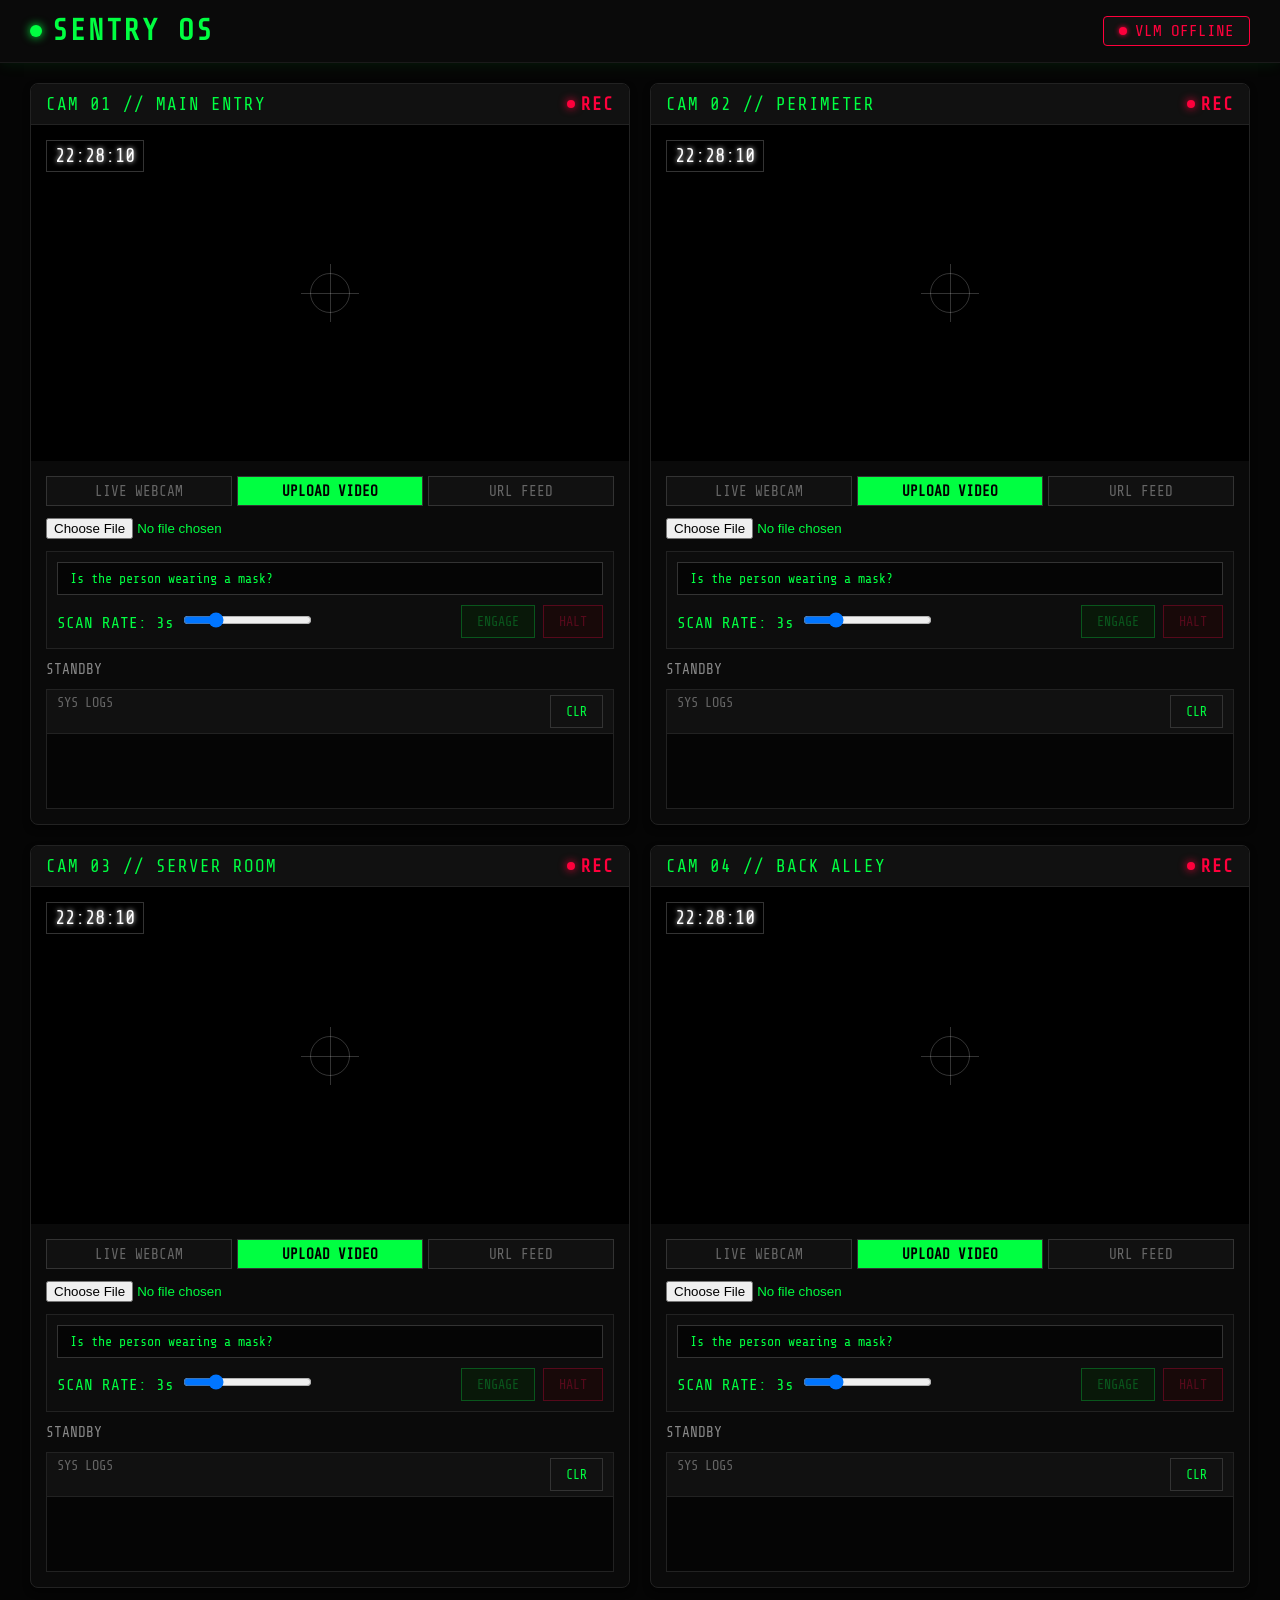
<file: index.html>
<!DOCTYPE html>
<html lang="en">
<head>
    <meta charset="UTF-8">
    <meta name="viewport" content="width=device-width, initial-scale=1.0">
    <title>SENTRY OS - Active Monitoring</title>
    <link rel="stylesheet" href="style.css">
    <link href="https://fonts.googleapis.com/css2?family=Share+Tech+Mono&display=swap" rel="stylesheet">
</head>
<body>

  <header class="sys-header">
    <div class="logo">
      <span class="pulse-dot"></span> SENTRY OS
    </div>
    <div id="global-connection-status" class="status checking">
      <span class="dot"></span>
      <span id="global-status-text">INITIALIZING VLM...</span>
    </div>
  </header>

  <div class="grid-4-layout" id="main-grid">

    <!-- CAMERA 1 -->
    <div class="stream-panel" id="stream-1">
      <div class="panel-header">
        <div class="cam-title">CAM 01 // MAIN ENTRY</div>
        <div class="rec-indicator"><span class="dot"></span> REC</div>
      </div>
      
      <div class="video-container">
        <video class="video" autoplay muted loop playsinline></video>
        <div class="overlay-info">
          <div class="timestamp" id="ts-1">00:00:00</div>
          <div class="crosshair"></div>
        </div>
      </div>

      <div class="cam-controls">
        <nav class="mode-tabs">
          <button class="tab" data-mode="webcam">LIVE WEBCAM</button>
          <button class="tab active" data-mode="file">UPLOAD VIDEO</button>
          <button class="tab" data-mode="url">URL FEED</button>
        </nav>
        
        <div class="input-controls">
          <div class="file-input-area mode-input"><input type="file" class="video-file" accept="video/*,image/*"></div>
          <div class="url-input-area hidden mode-input"><input type="text" class="video-url" placeholder="Enter feed URL..."><button class="load-url-btn">LINK</button></div>
        </div>

        <div class="vlm-config">
          <input type="text" class="prompt-input" value="Is the person wearing a mask?" placeholder="VLM Directive...">
          <div class="settings-row">
            <label>SCAN RATE: <span class="interval-value">3</span>s <input type="range" class="interval-slider" min="1" max="10" value="3"></label>
            <div class="action-buttons">
              <button class="start-btn" disabled>ENGAGE</button>
              <button class="stop-btn" disabled>HALT</button>
            </div>
          </div>
        </div>
        
        <div class="process-status"><span class="process-text">STANDBY</span></div>
        
        <div class="log-section">
          <div class="log-header">
            <span>SYS LOGS</span>
            <button class="clear-history-btn">CLR</button>
          </div>
          <div class="response-history"></div>
        </div>
      </div>
    </div>

    <!-- CAMERA 2 -->
    <div class="stream-panel" id="stream-2">
      <div class="panel-header">
        <div class="cam-title">CAM 02 // PERIMETER</div>
        <div class="rec-indicator"><span class="dot"></span> REC</div>
      </div>
      
      <div class="video-container">
        <video class="video" autoplay muted loop playsinline></video>
        <div class="overlay-info">
          <div class="timestamp" id="ts-2">00:00:00</div>
          <div class="crosshair"></div>
        </div>
      </div>

      <div class="cam-controls">
        <nav class="mode-tabs">
          <button class="tab" data-mode="webcam">LIVE WEBCAM</button>
          <button class="tab active" data-mode="file">UPLOAD VIDEO</button>
          <button class="tab" data-mode="url">URL FEED</button>
        </nav>
        
        <div class="input-controls">
          <div class="file-input-area mode-input"><input type="file" class="video-file" accept="video/*,image/*"></div>
          <div class="url-input-area hidden mode-input"><input type="text" class="video-url" placeholder="Enter feed URL..."><button class="load-url-btn">LINK</button></div>
        </div>

        <div class="vlm-config">
          <input type="text" class="prompt-input" value="Is the person wearing a mask?" placeholder="VLM Directive...">
          <div class="settings-row">
            <label>SCAN RATE: <span class="interval-value">3</span>s <input type="range" class="interval-slider" min="1" max="10" value="3"></label>
            <div class="action-buttons">
              <button class="start-btn" disabled>ENGAGE</button>
              <button class="stop-btn" disabled>HALT</button>
            </div>
          </div>
        </div>
        
        <div class="process-status"><span class="process-text">STANDBY</span></div>
        
        <div class="log-section">
          <div class="log-header">
            <span>SYS LOGS</span>
            <button class="clear-history-btn">CLR</button>
          </div>
          <div class="response-history"></div>
        </div>
      </div>
    </div>

    <!-- CAMERA 3 -->
    <div class="stream-panel" id="stream-3">
      <div class="panel-header">
        <div class="cam-title">CAM 03 // SERVER ROOM</div>
        <div class="rec-indicator"><span class="dot"></span> REC</div>
      </div>
      
      <div class="video-container">
        <video class="video" autoplay muted loop playsinline></video>
        <div class="overlay-info">
          <div class="timestamp" id="ts-3">00:00:00</div>
          <div class="crosshair"></div>
        </div>
      </div>

      <div class="cam-controls">
        <nav class="mode-tabs">
          <button class="tab" data-mode="webcam">LIVE WEBCAM</button>
          <button class="tab active" data-mode="file">UPLOAD VIDEO</button>
          <button class="tab" data-mode="url">URL FEED</button>
        </nav>
        
        <div class="input-controls">
          <div class="file-input-area mode-input"><input type="file" class="video-file" accept="video/*,image/*"></div>
          <div class="url-input-area hidden mode-input"><input type="text" class="video-url" placeholder="Enter feed URL..."><button class="load-url-btn">LINK</button></div>
        </div>

        <div class="vlm-config">
          <input type="text" class="prompt-input" value="Is the person wearing a mask?" placeholder="VLM Directive...">
          <div class="settings-row">
            <label>SCAN RATE: <span class="interval-value">3</span>s <input type="range" class="interval-slider" min="1" max="10" value="3"></label>
            <div class="action-buttons">
              <button class="start-btn" disabled>ENGAGE</button>
              <button class="stop-btn" disabled>HALT</button>
            </div>
          </div>
        </div>
        
        <div class="process-status"><span class="process-text">STANDBY</span></div>
        
        <div class="log-section">
          <div class="log-header">
            <span>SYS LOGS</span>
            <button class="clear-history-btn">CLR</button>
          </div>
          <div class="response-history"></div>
        </div>
      </div>
    </div>

    <!-- CAMERA 4 -->
    <div class="stream-panel" id="stream-4">
      <div class="panel-header">
        <div class="cam-title">CAM 04 // BACK ALLEY</div>
        <div class="rec-indicator"><span class="dot"></span> REC</div>
      </div>
      
      <div class="video-container">
        <video class="video" autoplay muted loop playsinline></video>
        <div class="overlay-info">
          <div class="timestamp" id="ts-4">00:00:00</div>
          <div class="crosshair"></div>
        </div>
      </div>

      <div class="cam-controls">
        <nav class="mode-tabs">
          <button class="tab" data-mode="webcam">LIVE WEBCAM</button>
          <button class="tab active" data-mode="file">UPLOAD VIDEO</button>
          <button class="tab" data-mode="url">URL FEED</button>
        </nav>
        
        <div class="input-controls">
          <div class="file-input-area mode-input"><input type="file" class="video-file" accept="video/*,image/*"></div>
          <div class="url-input-area hidden mode-input"><input type="text" class="video-url" placeholder="Enter feed URL..."><button class="load-url-btn">LINK</button></div>
        </div>

        <div class="vlm-config">
          <input type="text" class="prompt-input" value="Is the person wearing a mask?" placeholder="VLM Directive...">
          <div class="settings-row">
            <label>SCAN RATE: <span class="interval-value">3</span>s <input type="range" class="interval-slider" min="1" max="10" value="3"></label>
            <div class="action-buttons">
              <button class="start-btn" disabled>ENGAGE</button>
              <button class="stop-btn" disabled>HALT</button>
            </div>
          </div>
        </div>
        
        <div class="process-status"><span class="process-text">STANDBY</span></div>
        
        <div class="log-section">
          <div class="log-header">
            <span>SYS LOGS</span>
            <button class="clear-history-btn">CLR</button>
          </div>
          <div class="response-history"></div>
        </div>
      </div>
    </div>

  </div>

  <!-- Custom Toast Notifications Container -->
  <div id="toast-container" class="toast-container"></div>

  <!-- Browser Notification Permission Prompt / Overlay -->
  <div id="notification-permission-banner" class="hidden">
    SENTRY OS requires notification permissions to alert you of detected threats.
    <button id="enable-notifications-btn">Enable</button>
  </div>

  <script src="app.js?v=8"></script>
</body>
</html>
</file>
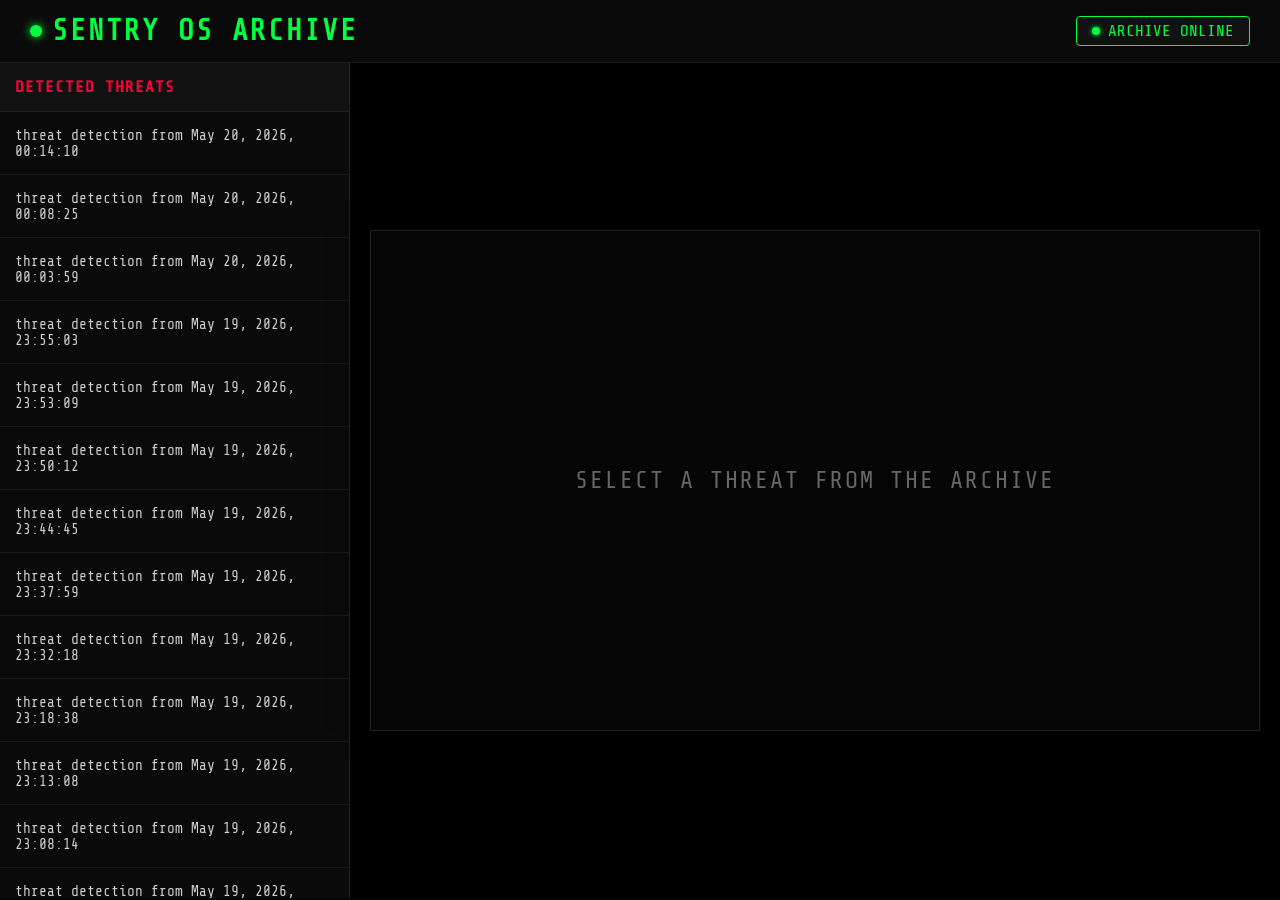
<file: threat_viewer.html>
<!DOCTYPE html>
<html lang="en">
<head>
    <meta charset="UTF-8">
    <meta name="viewport" content="width=device-width, initial-scale=1.0">
    <title>SENTRY OS - Threat Archive</title>
    <link rel="stylesheet" href="style.css">
    <link rel="stylesheet" href="threat_viewer.css">
    <link href="https://fonts.googleapis.com/css2?family=Share+Tech+Mono&display=swap" rel="stylesheet">
</head>
<body>
    <header class="sys-header">
        <div class="logo">
            <span class="pulse-dot"></span> SENTRY OS ARCHIVE
        </div>
        <div class="status connected">
            <span class="dot"></span> ARCHIVE ONLINE
        </div>
    </header>

    <div class="archive-container">
        <div class="sidebar">
            <div class="sidebar-header">DETECTED THREATS</div>
            <ul id="threat-list">
                <!-- Populated by JS -->
            </ul>
        </div>
        <div class="main-view">
            <div id="video-wrapper">
                <video id="threat-video" controls autoplay></video>
                <div class="no-video-msg">SELECT A THREAT FROM THE ARCHIVE</div>
            </div>
        </div>
    </div>

    <script src="threat_viewer.js"></script>
</body>
</html>
</file>
<file: style.css>
* {
    margin: 0;
    padding: 0;
    box-sizing: border-box;
}

body {
    font-family: 'Share Tech Mono', monospace;
    background: #050505;
    color: #00ff41; /* Hacker/security green */
    min-height: 100vh;
    overflow-x: hidden;
}

/* Header */
.sys-header {
    display: flex;
    justify-content: space-between;
    align-items: center;
    padding: 15px 30px;
    background: #0a0a0a;
    border-bottom: 1px solid #1a1a1a;
    box-shadow: 0 0 15px rgba(0, 255, 65, 0.1);
}

.logo {
    font-size: 1.8rem;
    font-weight: 600;
    letter-spacing: 2px;
    display: flex;
    align-items: center;
    gap: 10px;
}

.pulse-dot {
    width: 12px;
    height: 12px;
    background: #00ff41;
    border-radius: 50%;
    box-shadow: 0 0 10px #00ff41;
    animation: pulse 2s infinite;
}

/* Status Indicators */
.status {
    display: flex;
    align-items: center;
    gap: 8px;
    font-size: 1rem;
    padding: 5px 15px;
    border: 1px solid #333;
    border-radius: 4px;
    background: #111;
}

.status .dot {
    width: 8px;
    height: 8px;
    border-radius: 50%;
    background: #666;
}

.status.connected { border-color: #00ff41; color: #00ff41; }
.status.connected .dot { background: #00ff41; box-shadow: 0 0 5px #00ff41; }
.status.disconnected { border-color: #ff003c; color: #ff003c; }
.status.disconnected .dot { background: #ff003c; box-shadow: 0 0 5px #ff003c; }
.status.checking { border-color: #ffb700; color: #ffb700; }
.status.checking .dot { background: #ffb700; animation: pulse 1s infinite; }

/* Grid Layout */
.grid-4-layout {
    display: grid;
    grid-template-columns: repeat(2, 1fr);
    gap: 20px;
    padding: 20px 30px;
    max-width: 1920px;
    margin: 0 auto;
}

/* Stream Panel */
.stream-panel {
    background: #0a0a0a;
    border: 1px solid #222;
    border-radius: 8px;
    display: flex;
    flex-direction: column;
    overflow: hidden;
    transition: all 0.3s ease;
    box-shadow: 0 4px 6px rgba(0,0,0,0.5);
    position: relative;
}

.panel-header {
    display: flex;
    justify-content: space-between;
    padding: 10px 15px;
    background: #111;
    border-bottom: 1px solid #222;
    font-size: 1.1rem;
    letter-spacing: 1px;
}

.rec-indicator {
    color: #ff003c;
    display: flex;
    align-items: center;
    gap: 6px;
    font-weight: bold;
}

.rec-indicator .dot {
    width: 8px;
    height: 8px;
    background: #ff003c;
    border-radius: 50%;
    box-shadow: 0 0 8px #ff003c;
    animation: blink 1s infinite;
}

/* Video Area */
.video-container {
    position: relative;
    background: #000;
    aspect-ratio: 16/9;
    display: flex;
    align-items: center;
    justify-content: center;
    overflow: hidden;
}

.video {
    width: 100%;
    height: 100%;
    object-fit: cover;
    filter: contrast(1.1) brightness(0.9) grayscale(0.2);
}

.overlay-info {
    position: absolute;
    top: 0; left: 0; right: 0; bottom: 0;
    pointer-events: none;
    box-shadow: inset 0 0 50px rgba(0,0,0,0.8);
}

.timestamp {
    position: absolute;
    top: 15px;
    left: 15px;
    background: rgba(0, 0, 0, 0.7);
    padding: 4px 8px;
    border: 1px solid #333;
    color: #fff;
    font-size: 1.2rem;
    text-shadow: 0 0 5px #fff;
}

.crosshair {
    position: absolute;
    top: 50%; left: 50%;
    transform: translate(-50%, -50%);
    width: 40px; height: 40px;
    border: 1px solid rgba(255,255,255,0.2);
    border-radius: 50%;
}
.crosshair::before, .crosshair::after {
    content: '';
    position: absolute;
    background: rgba(255,255,255,0.2);
}
.crosshair::before { top: -10px; bottom: -10px; left: 19px; width: 1px; }
.crosshair::after { left: -10px; right: -10px; top: 19px; height: 1px; }

/* Alert Overlay */
.alert-overlay {
    position: absolute;
    top: 50%; left: 50%;
    transform: translate(-50%, -50%);
    background: rgba(255, 0, 60, 0.85);
    color: #fff;
    padding: 15px 30px;
    font-size: 2rem;
    font-weight: bold;
    border: 2px solid #fff;
    box-shadow: 0 0 30px #ff003c;
    letter-spacing: 3px;
    animation: flash 0.5s alternate infinite;
    z-index: 10;
    pointer-events: none;
}

/* Controls */
.cam-controls {
    padding: 15px;
    display: flex;
    flex-direction: column;
    gap: 12px;
}

.mode-tabs {
    display: flex;
    gap: 5px;
}

.tab {
    flex: 1;
    padding: 6px;
    background: #111;
    border: 1px solid #333;
    color: #666;
    cursor: pointer;
    font-family: inherit;
    font-size: 0.9rem;
    transition: all 0.2s;
}

.tab:hover { background: #1a1a1a; color: #00ff41; border-color: #00ff41; }
.tab.active { background: #00ff41; color: #000; font-weight: bold; }

.input-controls .mode-input {
    display: flex;
    gap: 10px;
}

input[type="text"] {
    flex: 1;
    padding: 8px 12px;
    background: #050505;
    border: 1px solid #333;
    color: #00ff41;
    font-family: inherit;
}
input[type="text"]:focus { outline: none; border-color: #00ff41; box-shadow: 0 0 5px rgba(0,255,65,0.3); }

button {
    padding: 8px 15px;
    background: #111;
    border: 1px solid #333;
    color: #00ff41;
    cursor: pointer;
    font-family: inherit;
    transition: all 0.2s;
}
button:hover:not(:disabled) { background: #1a1a1a; border-color: #00ff41; }
button:disabled { opacity: 0.3; cursor: not-allowed; }

.hidden { display: none !important; }

/* VLM Config */
.vlm-config {
    display: flex;
    flex-direction: column;
    gap: 10px;
    background: #0d0d0d;
    padding: 10px;
    border: 1px solid #222;
}

.settings-row {
    display: flex;
    justify-content: space-between;
    align-items: center;
}

.action-buttons { display: flex; gap: 8px; }

.start-btn { background: #003300; border-color: #00ff41; color: #00ff41; }
.start-btn:hover:not(:disabled) { background: #00ff41; color: #000; }

.stop-btn { background: #330000; border-color: #ff003c; color: #ff003c; }
.stop-btn:hover:not(:disabled) { background: #ff003c; color: #fff; }

.process-status { color: #888; font-size: 0.9rem; }
.process-status.active { color: #ffb700; }

/* Log Section */
.log-section {
    background: #050505;
    border: 1px solid #222;
    height: 120px;
    display: flex;
    flex-direction: column;
}

.log-header {
    display: flex;
    justify-content: space-between;
    padding: 5px 10px;
    background: #111;
    border-bottom: 1px solid #222;
    font-size: 0.85rem;
    color: #666;
}

.response-history {
    flex: 1;
    overflow-y: auto;
    padding: 8px;
    display: flex;
    flex-direction: column;
    gap: 4px;
}

.response-entry {
    font-size: 0.85rem;
    line-height: 1.4;
    border-left: 2px solid #333;
    padding-left: 8px;
}

.response-entry .timestamp { color: #666; font-size: 0.75rem; margin-bottom: 2px; }
.response-entry .text { color: #ccc; }
.response-entry .error-text { color: #ff003c; }

.response-entry.streaming .text::after {
    content: '\25AE';
    animation: blink 0.8s infinite;
    color: #00ff41;
}

/* Alert States */
.stream-panel.alert-active {
    border-color: #ff003c;
    box-shadow: 0 0 20px rgba(255, 0, 60, 0.4);
    animation: pulse-border 1s infinite;
}

.stream-panel.alert-active .cam-title {
    color: #ff003c;
}

/* Notifications Banner */
#notification-permission-banner {
    position: fixed;
    bottom: 20px; left: 50%;
    transform: translateX(-50%);
    background: #111;
    border: 1px solid #ffb700;
    color: #ffb700;
    padding: 15px 30px;
    z-index: 9999;
    display: flex;
    align-items: center;
    gap: 15px;
    box-shadow: 0 0 20px rgba(255,183,0,0.2);
}

#notification-permission-banner button {
    background: #ffb700;
    color: #000;
    border: none;
    font-weight: bold;
}

/* Animations */
@keyframes pulse { 0%, 100% { opacity: 1; box-shadow: 0 0 10px currentColor; } 50% { opacity: 0.4; box-shadow: 0 0 2px currentColor; } }
@keyframes blink { 0%, 100% { opacity: 1; } 50% { opacity: 0; } }
@keyframes flash { 0% { opacity: 0.8; } 100% { opacity: 1; transform: translate(-50%, -50%) scale(1.05); } }
@keyframes pulse-border { 0%, 100% { border-color: #ff003c; } 50% { border-color: #660018; } }

/* Custom Toasts */
.toast-container {
    position: fixed;
    top: 20px;
    right: 20px;
    z-index: 10000;
    display: flex;
    flex-direction: column;
    gap: 15px;
    pointer-events: none;
}

.toast {
    background: rgba(255, 0, 60, 0.95);
    color: white;
    padding: 20px 30px;
    border: 2px solid #fff;
    border-radius: 4px;
    box-shadow: 0 0 20px rgba(255, 0, 60, 0.8);
    font-size: 1.2rem;
    font-weight: bold;
    letter-spacing: 1px;
    transform: translateX(120%);
    transition: transform 0.4s cubic-bezier(0.175, 0.885, 0.32, 1.275);
    pointer-events: auto;
}

.toast.show {
    transform: translateX(0);
}

/* Scrollbar */
::-webkit-scrollbar { width: 6px; }
::-webkit-scrollbar-track { background: #0a0a0a; }
::-webkit-scrollbar-thumb { background: #333; }
::-webkit-scrollbar-thumb:hover { background: #00ff41; }
</file>
<file: threat_viewer.css>
.archive-container {
    display: flex;
    height: calc(100vh - 65px);
    max-width: 1920px;
    margin: 0 auto;
}

.sidebar {
    width: 350px;
    background: #0a0a0a;
    border-right: 1px solid #222;
    display: flex;
    flex-direction: column;
}

.sidebar-header {
    padding: 15px;
    background: #111;
    border-bottom: 1px solid #222;
    font-weight: bold;
    color: #ff003c;
    letter-spacing: 1px;
}

#threat-list {
    list-style: none;
    overflow-y: auto;
    flex: 1;
}

#threat-list li {
    padding: 15px;
    border-bottom: 1px solid #1a1a1a;
    cursor: pointer;
    transition: background 0.2s;
    color: #ccc;
    font-size: 0.9rem;
}

#threat-list li:hover {
    background: #1a1a1a;
    color: #00ff41;
}

#threat-list li.active {
    background: #003300;
    color: #00ff41;
    border-left: 4px solid #00ff41;
}

.main-view {
    flex: 1;
    background: #000;
    display: flex;
    align-items: center;
    justify-content: center;
    padding: 20px;
}

#video-wrapper {
    width: 100%;
    max-width: 1280px;
    aspect-ratio: 16/9;
    background: #050505;
    border: 1px solid #222;
    display: flex;
    align-items: center;
    justify-content: center;
    position: relative;
    box-shadow: 0 0 30px rgba(0,0,0,0.8);
}

#threat-video {
    width: 100%;
    height: 100%;
    object-fit: contain;
    display: none;
}

#threat-video.active {
    display: block;
}

.no-video-msg {
    color: #666;
    font-size: 1.5rem;
    letter-spacing: 2px;
}

#threat-video.active + .no-video-msg {
    display: none;
}
</file>
